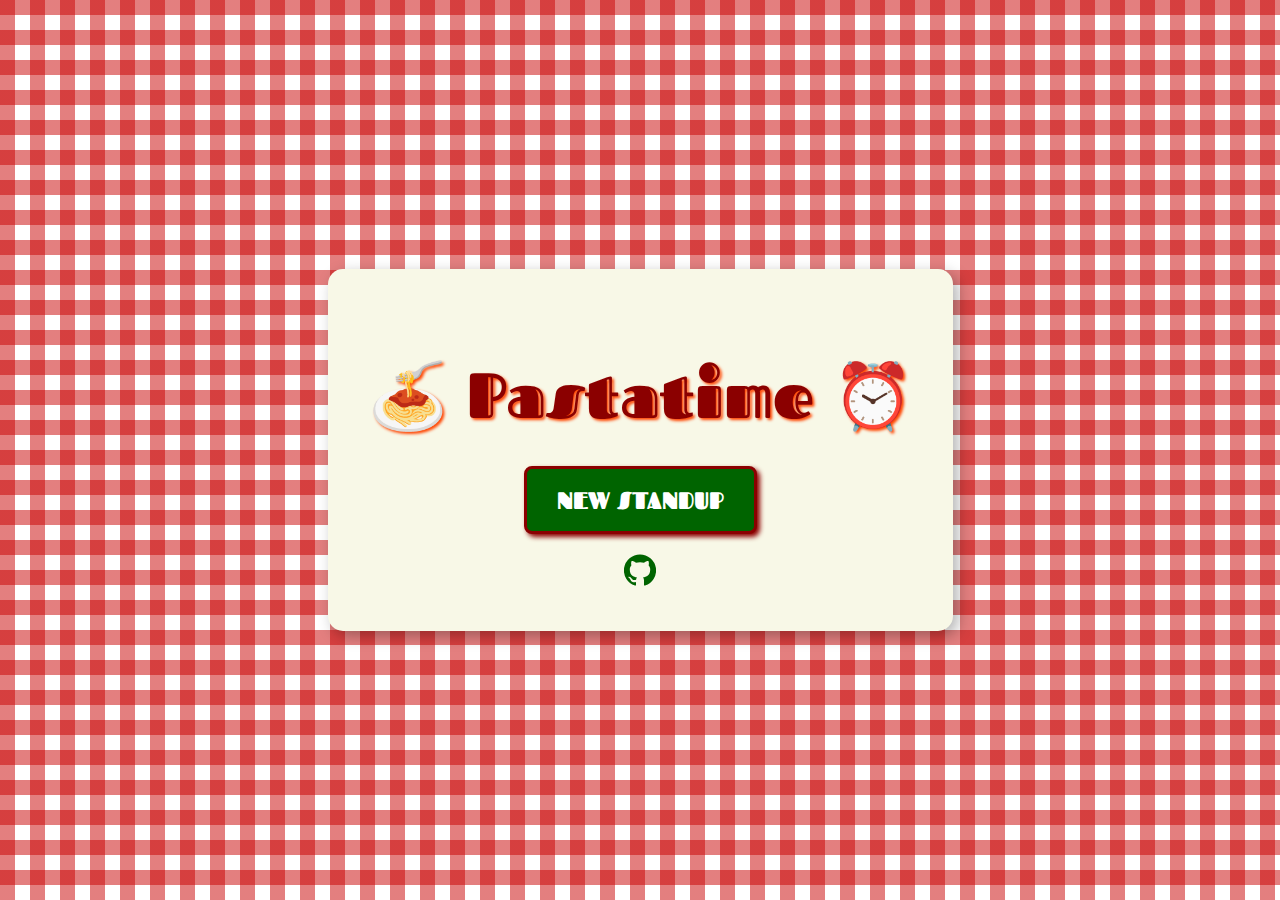
<file: frontend/index.html>
<!doctype html>
<html lang="en">
    <head>
        <meta charset="UTF-8" />
        <title>Pastatime - New Session</title>
        <link rel="stylesheet" href="style.css" />

        <link rel="preconnect" href="https://fonts.googleapis.com" />
        <link rel="preconnect" href="https://fonts.gstatic.com" crossorigin />
        <link
            href="https://fonts.googleapis.com/css2?family=Fascinate+Inline&display=swap"
            rel="stylesheet"
        />
        <link
            href="https://fonts.googleapis.com/css2?family=Fascinate&display=swap"
            rel="stylesheet"
        />
    </head>
    <body>
        <div class="landing-container">
            <h1>🍝 Pastatime ⏰</h1>
            <!-- Added pasta emoji -->
            <button id="newSessionButton">New Standup</button>
            <a
                href="https://github.com/alemelis/pastatime"
                target="_blank"
                rel="noopener noreferrer"
                aria-label="View project on GitHub"
                style="
                    display: block;
                    margin: 20px auto 0;
                    text-decoration: none;
                    width: 40px;
                "
            >
                <svg
                    role="img"
                    viewBox="0 0 24 24"
                    width="32"
                    height="32"
                    fill="#006400"
                    xmlns="http://www.w3.org/2000/svg"
                >
                    <title>GitHub</title>
                    <path
                        d="M12 .297a12 12 0 0 0-3.79 23.408c.6.111.82-.261.82-.577 0-.285-.011-1.04-.017-2.04-3.338.724-4.042-1.61-4.042-1.61-.546-1.387-1.333-1.756-1.333-1.756-1.089-.745.083-.73.083-.73 1.205.085 1.84 1.237 1.84 1.237 1.07 1.834 2.807 1.304 3.492.997.108-.775.418-1.305.762-1.605-2.665-.305-5.467-1.334-5.467-5.931 0-1.311.469-2.381 1.236-3.221-.124-.303-.535-1.524.117-3.176 0 0 1.008-.322 3.301 1.23a11.52 11.52 0 0 1 3.003-.404 11.5 11.5 0 0 1 3.003.404c2.292-1.552 3.298-1.23 3.298-1.23.653 1.653.242 2.874.118 3.176.77.84 1.235 1.91 1.235 3.221 0 4.609-2.807 5.624-5.479 5.921.43.372.823 1.102.823 2.222 0 1.606-.015 2.898-.015 3.293 0 .319.216.694.825.576A12.004 12.004 0 0 0 12 .297"
                    />
                </svg>
            </a>
        </div>
        <script src="script.js"></script>
    </body>
</html>
</file>
<file: frontend/style.css>
body {
    margin: 0;
    padding: 0; /* Remove padding */
    /* background: white; - Remove this line */
    background-image:
        linear-gradient(90deg, rgba(200, 0, 0, 0.5) 50%, transparent 0),
        linear-gradient(rgba(200, 0, 0, 0.5) 50%, transparent 0);
    background-size: 30px 30px;
    color: #4a2c2a; /* Dark brown text */
    font-family: "Fascinate Inline", system-ui;
    display: flex;
    flex-direction: column;
    align-items: center;
    justify-content: center; /* Center content vertically */
    min-height: 100vh;
}

.landing-container {
    text-align: center; /* Center content horizontally */
    background-color: #f8f8e7; /* Light beige background */
    padding: 40px;
    border-radius: 15px;
    box-shadow: 5px 5px 15px rgba(0, 0, 0, 0.3);
}

.landing-container h1 {
    font-size: 4em;
    margin-bottom: 30px;
    color: #8b0000; /* Dark red */
    text-shadow: 2px 2px 3px #ff4500; /* Orange-red shadow */
}

button {
    background: #006400; /* Dark green background */
    border: 3px solid #8b0000; /* Dark red border */
    color: #ffffff; /* White text for contrast */
    padding: 15px 30px;
    font-size: 1.5em;
    font-family: "Fascinate", system-ui;
    text-transform: uppercase;
    cursor: pointer;
    transition: 0.3s ease;
    box-shadow: 3px 3px 5px #8b0000; /* Dark red shadow */
    border-radius: 8px; /* Rounded corners */
}

button:hover {
    background: #8b0000; /* Dark red background */
    color: #ffffff; /* White text */
    box-shadow: 3px 3px 5px #006400; /* Dark green shadow */
}

button:disabled {
    opacity: 0.7;
    cursor: not-allowed;
    box-shadow: none;
    background: #d3d3d3;
    color: #a9a9a9;
}

/* Removed all other specific element styles */
</file>
